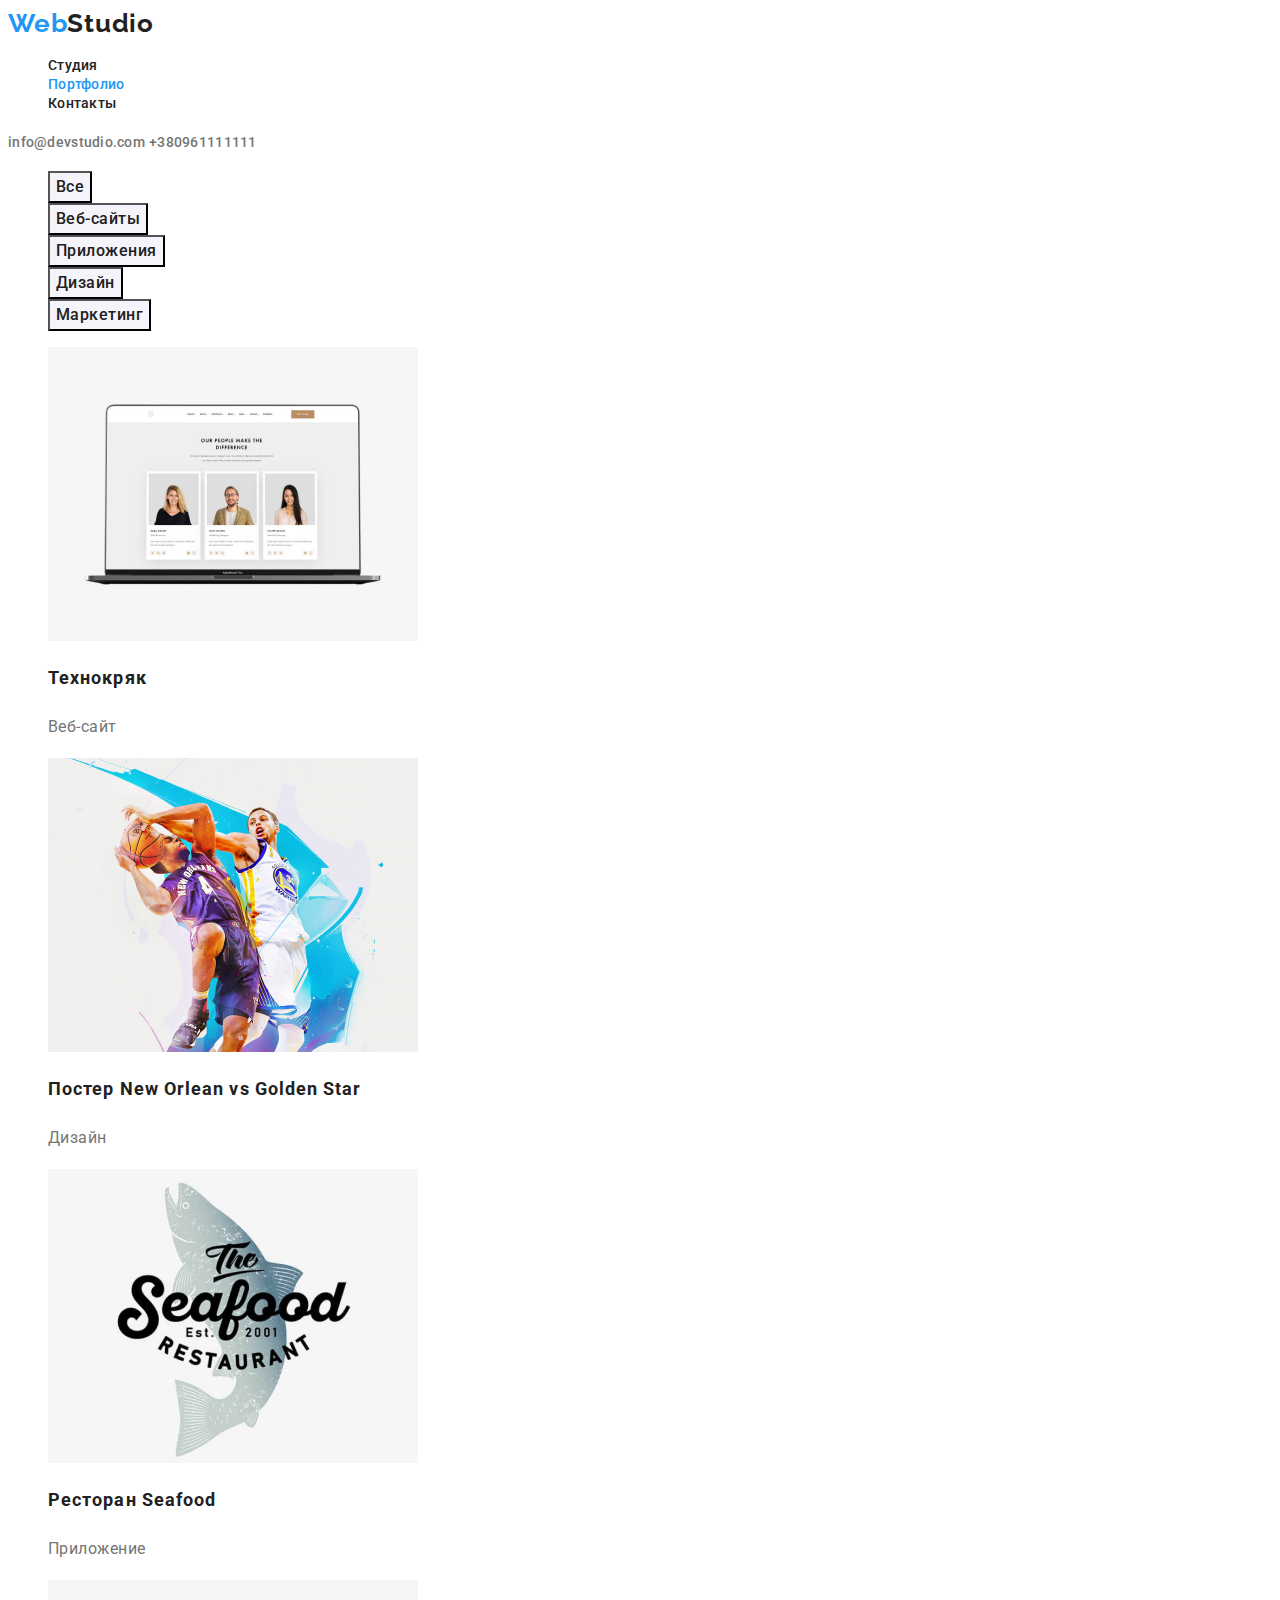
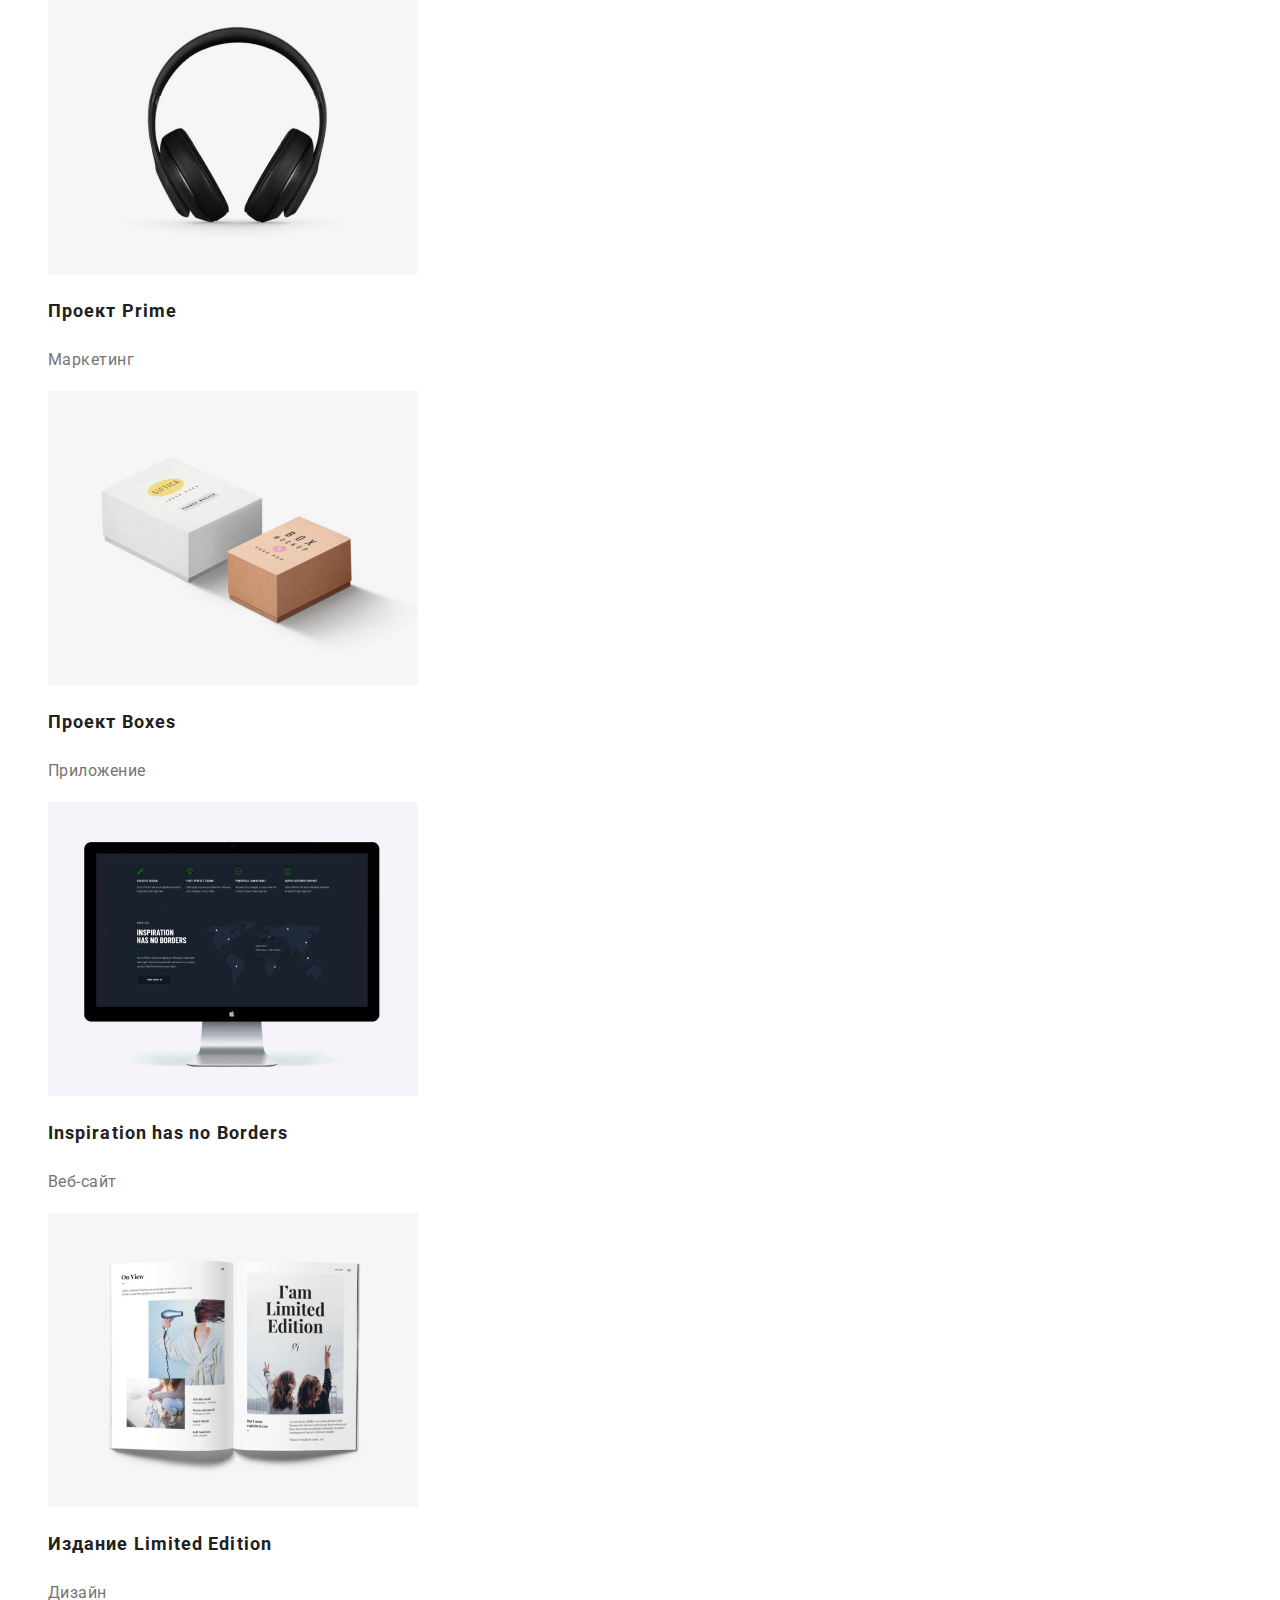
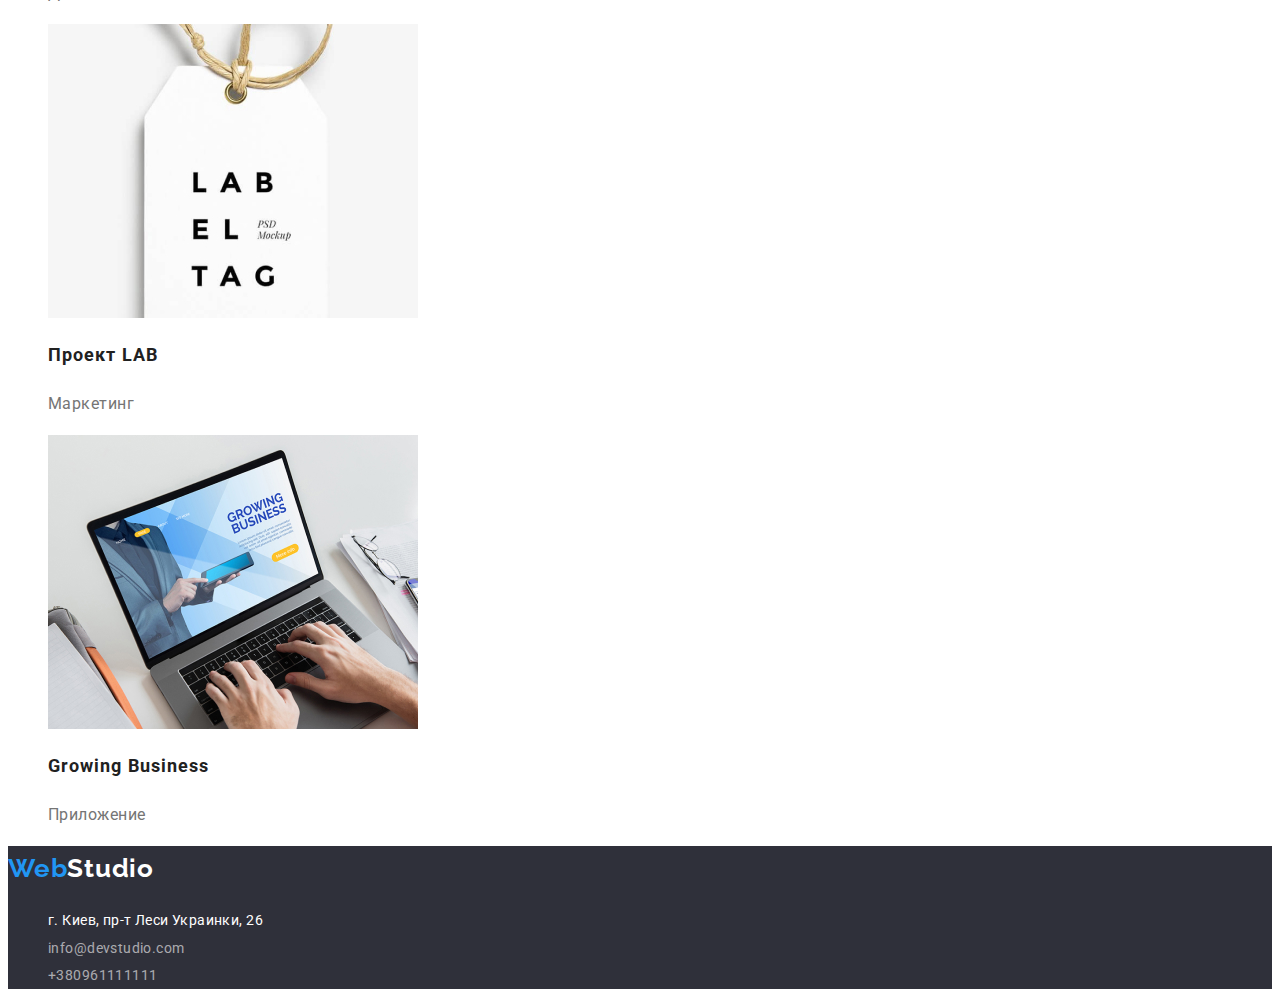
<file: portfolio.html>
<!DOCTYPE html>
<html lang="ru">
<head>
    <meta charset="UTF-8">
    <meta http-equiv="X-UA-Compatible" content="IE=edge">
    <meta name="viewport" content="width=device-width, initial-scale=1.0">
    <title>Portfolio</title>
    <!-- Шрифти -->
    <link rel="preconnect" href="https://fonts.googleapis.com">
    <link rel="preconnect" href="https://fonts.gstatic.com" crossorigin>
    <link href="https://fonts.googleapis.com/css2?family=Raleway:wght@400;700&family=Roboto:wght@400;500;700;900&display=swap" rel="stylesheet">
    <!-- Кастомні стилі -->
    <link rel="stylesheet" href="./css/styles.css" />
</head>
<body>
    <!-- Секція top line bg -->
    <header class="header-link" >
        <a class="logo" href="./index.html" aria-label="Посилання на студію" lang="en-us">Web<span class="studio">Studio</span></a>
        <nav>
          <!-- Секція Menu nav -->
          <ul class="menu-nav-list list">
            <li><a class="first-nav-port" href="./index.html" aria-label="Посилання на студию">Студия</a></li>
            <li><a class="scnd-nav-port current-link" href="/Портфолио">Портфолио</a></li>
            <li><a class="thrd-nav-port" href="/Контакты">Контакты</a></li>
          </ul>
        </nav>
        <div class="contact-nav">
          <!-- Посилання на адресу електронної пошти -->
          <a class="link-mail" href="mailto:info@devstudio.com">info@devstudio.com</a>
          <!-- Посилання на телефонний номер -->
          <a class="tel-hd" href="tel:+380961111111">+380961111111</a>
        </div>
      </header>
      <main>
        <section>
          <!-- <h1>Фильтр портфолио</h1> -->
            <ul class="button-list">
              <li><button class="button-text" type="button">Все</button></li>
              <li><button class="button-text" type="button">Веб-сайты</button></li>
              <li><button class="button-text" type="button">Приложения</button></li>
              <li><button class="button-text" type="button">Дизайн</button></li>
              <li><button class="button-text" type="button">Маркетинг</button></li>
          </ul>
        <ul class="all-services">
            <li> <img src="./images/portfolio-images/img-1.jpg" alt="Ноутбук" width="370">
                <h2 class="name-service">Технокряк</h2><p class="type-service">Веб-сайт</p>
              </li>
            <li> <img src="./images/portfolio-images/img-2.jpg" alt="Ноутбук" width="370">
                <h2 class="name-service">Постер New Orlean vs Golden Star</h2><p class="type-service">Дизайн</p>
              </li>
            <li> <img src="./images/portfolio-images/img-3.jpg" alt="Ноутбук" width="370">
                <h2 class="name-service">Ресторан Seafood</h2><p class="type-service">Приложение</p>
              </li>
            <li> <img src="./images/portfolio-images/img-4.jpg" alt="Ноутбук" width="370">
                <h2 class="name-service">Проект Prime</h2><p class="type-service">Маркетинг</p>
              </li>
            <li> <img src="./images/portfolio-images/img-5.jpg" alt="Ноутбук" width="370">
                <h2 class="name-service">Проект Boxes</h2><p class="type-service">Приложение</p>
              </li>
            <li> <img src="./images/portfolio-images/img-6.jpg" alt="Ноутбук" width="370">
                <h2 class="name-service">Inspiration has no Borders</h2><p class="type-service">Веб-сайт</p>
              </li>
            <li> <img src="./images/portfolio-images/img-7.jpg" alt="Ноутбук" width="370">
                <h2 class="name-service">Издание Limited Edition</h2><p class="type-service">Дизайн</p>
              </li>
            <li> <img src="./images/portfolio-images/img-8.jpg" alt="Ноутбук" width="370">
                <h2 class="name-service">Проект LAB</h2><p class="type-service">Маркетинг</p>
              </li>
            <li> <img src="./images/portfolio-images/img-9.jpg" alt="Ноутбук" width="370">
                <h2 class="name-service">Growing Business</h2><p class="type-service">Приложение</p>
              </li>
          </ul>
        </section>   
      </main>
      <!--Секция Footer bg-->
    <footer class="footer-back">
      <a class="logo-footer" href="./index.html" aria-label="Посилання на студію" lang="en-us">Web<span class="studio-white">Studio</span></a>
      <div class="contact">
        <address class="contact-nav">
          <ul class="list">
            <li>
              <a class="link-adr-ftr"
                href="https://goo.gl/maps/piqngm7oDQpEDh6u6"
                target="_blank"
                rel="noopener nofollow noreferrer"
                >г. Киев, пр-т Леси Украинки, 26</a
              >
            </li>
            <li><a class="link-mail-ftr" href="mailto:info@devstudio.com">info@devstudio.com</a></li>
            <li><a class="link-ph-ftr" href="tel:+380961111111">+380961111111</a></li>
          </ul>
        </address>
      </div>
    </footer>
</body>
</html>
</file>
<file: css/styles.css>
:rootstyle {
    /* text colors */
--main-font: 'Roboto';
--secondary-font: 'Raleway';
    /* bg-colors */
}

body { 
font-family: var(--main-font), sans-serif;
font-family: 'Roboto', 'Raleway', sans-serif;}

/* common styles start */

.list {
    list-style: none;
}

/* header section */

.header-link a {
text-decoration: none;
}

.logo {color: #2196F3;
font-family: 'Raleway';
font-weight: 700;
font-size: 26px;
line-height: 1.19;
letter-spacing: 0.03em;}

.studio {color: #212121}

.first-nav {
font-weight: 500;
font-size: 14px;
line-height: 1.14;
letter-spacing: 0.02em;}

.scnd-nav { color: #212121;

font-weight: 500;
font-size: 14px;
line-height: 1.14;
letter-spacing: 0.02em;}

.thrd-nav { color: #212121;

font-weight: 500;
font-size: 14px;
line-height: 1.14;
letter-spacing: 0.02em;}

.current-link { color: #2196F3;}

.link-mail {color: #757575;

font-weight: 500;
font-size: 14px;
line-height: 1.14;
letter-spacing: 0.02em;
}

.mail-main:hover,
.mail-main:focus {color: #2196F3;}

.tel-hd {color: rgba(117, 117, 117, 1);

font-weight: 500;
font-size: 14px;
line-height: 1.14;
letter-spacing: 0.02em;}

.bg-hdr {background-color: rgba(47, 48, 58, 1);}

.contact-nav {font-style: normal;
line-height: 1.71;}

/* hero section */

h1 {color: rgba(255, 255, 255, 1);
    
font-weight: 900;
font-size: 44px;
line-height: 1.36;
    
text-align: center;
letter-spacing: 0.06em;
text-transform: uppercase;}

.text-button {color: rgba(255, 255, 255, 1);
font: var(--main-font);
font-weight: 700;
font-size: 16px;
line-height: 1.88;

display: flex;
align-items: center;
text-align: center;
letter-spacing: 0.06em;

cursor: pointer; 

background-color: rgba(33, 150, 243, 1);
justify-content: space-around;}

.text-button:hover,
.text-button:focus {
background: #188CE8; }

/* features section  */

.attention-detail {color: rgba(33, 33, 33, 1); 
font-weight: 700;
font-size: 14px;
line-height: 1.14;
letter-spacing: 0.03em;
text-transform: uppercase;}

.punctuality {color: rgba(33, 33, 33, 1);
font-weight: 700;
font-size: 14px;
line-height: 1.14;
letter-spacing: 0.03em;
text-transform: uppercase;}

.planning {color: rgba(33, 33, 33, 1);
font-weight: 700;
font-size: 14px;
line-height: 1.14;
letter-spacing: 0.03em;
text-transform: uppercase;}

.tech {color: rgba(33, 33, 33, 1);

font-weight: 700;
font-size: 14px;
line-height: 1.14;
letter-spacing: 0.03em;
text-transform: uppercase;}

.idea-considerations {color: rgba(117, 117, 117, 1);

font-weight: 400;
font-size: 14px;
line-height: 1.71;

letter-spacing: 0.03em;}

.task-company{color: rgba(117, 117, 117, 1);

font-weight: 400;
font-size: 14px;
line-height: 1.71;

letter-spacing: 0.03em;}

.consult{color: rgba(117, 117, 117, 1);

font-weight: 400;
font-size: 14px;
line-height: 1.71;

letter-spacing: 0.03em;}

.significance-problem {color: rgba(117, 117, 117, 1);

font-weight: 400;
font-size: 14px;
line-height: 1.71;

letter-spacing: 0.03em;}

.what-we-do {color: rgba(33, 33, 33, 1);
    
font-weight: 700;
font-size: 36px;
line-height: 1.17;
text-align: center;
letter-spacing: 0.03em;
}

.pict-first {
    
background: url(close-up-image-programer-working-his-desk-office_1098-18707.jpg);
mix-blend-mode: normal; }

.pict-scnd {

background: url(web-ui-designers-are-developing-application-smartphones-team-creators-is-working-interface-mobile-phones_8119-2713.jpg);
}

.pict-thrd {

background: url(creative-artist-web-design-with-working-colour-selection-graphic-tablet_35674-1119.jpg);
}

.sect-team {background-color: rgba(245, 244, 250, 1);}

.team {color: #212121; 
    
font-weight: 700;
font-size: 36px;
line-height: 1.17;
text-align: center;
letter-spacing: 0.03em;} 

.employee-first {
background: url(4853.jpg);
border-radius: 0px;}

.name-ihor {color: rgba(33, 33, 33, 1);

font-weight: 500;
font-size: 16px;
line-height: 1.19;

text-align: center;
letter-spacing: 0.03em;}

.designer{color: rgba(117, 117, 117, 1);
    
font-weight: 400;
font-size: 16px;
line-height: 1.19;
    
text-align: center;
letter-spacing: 0.03em;}

.employee-scnd {
background: url(5844.jpg);
border-radius: 0px;}

.name-olha{color: rgba(33, 33, 33, 1);
        
font-weight: 500;
font-size: 16px;
line-height: 1.19;
        
text-align: center;
letter-spacing: 0.03em;}

.developer{color: rgba(117, 117, 117, 1);
        
font-weight: 400;
font-size: 16px;
line-height: 1.19;
        
text-align: center;
letter-spacing: 0.03em;}

.employee-thrd {
background: url(16166.jpg);
border-radius: 0px;}

.name-nick {color: rgba(33, 33, 33, 1);
        
font-weight: 500;
font-size: 16px;
line-height: 1.19;
        
text-align: center;
letter-spacing: 0.03em;}
        
.marketing{color: rgba(117, 117, 117, 1);
        
font-weight: 400;
font-size: 16px;
line-height: 1.19;
        
text-align: center;
letter-spacing: 0.03em;}

.employee-fourth {    
background: url(2968.jpg);
border-radius: 0px;}

.name-michael {color: rgba(33, 33, 33, 1);

font-weight: 500;
font-size: 16px;
line-height: 1.19;

text-align: center;
letter-spacing: 0.03em;}

.ui-Designer {color: rgba(117, 117, 117, 1);

font-weight: 400;
font-size: 16px;
line-height: 1.19;

text-align: center;
letter-spacing: 0.03em;}

.footer-back a {
text-decoration: none;
line-height: 1.71;}

.logo-footer {color: #2196F3;

font-family: 'Raleway';
font-weight: 700;
font-size: 26px;
line-height: 1.19;

letter-spacing: 0.03em;}

.studio-white {color: white;} 

.link-adr-ftr {color: rgba(255, 255, 255, 1);

font-weight: 400;
font-size: 14px;

letter-spacing: 0.03em;}

.link-mail-ftr {color: rgba(255, 255, 255, 0.6);

font-weight: 400;
font-size: 14px;
line-height: 1.71;

letter-spacing: 0.03em;}

.link-ph-ftr {color: rgba(255, 255, 255, 0.6);

font-weight: 400;
font-size: 14px;
line-height: 1.71;

letter-spacing: 0.03em;}

.footer-back {background-color: rgba(47, 48, 58, 1);}

/* Portfolio page */

ul {list-style: none;}

.first-nav-port { color: #212121;
font-weight: 500;
font-size: 14px;
line-height: 1.14;
letter-spacing: 0.02em;}

.scnd-nav-port {color: #2196F3;
font-weight: 500;
font-size: 14px;
line-height: 1.14;
letter-spacing: 0.02em;
}

.thrd-nav-port {color: #212121;
font-weight: 500;
font-size: 14px;
line-height: 1.14;
letter-spacing: 0.02em;
}

.button-text {
font: var(--main-font); 
font-weight: 500;
font-size: 16px;
line-height: 1.62;

text-align: center;
letter-spacing: 0.03em;

color: #212121;
background: #F5F4FA;
cursor: pointer; 

}

.button-text:hover,
.button-text:focus {
color: #FFFFFF; 
background: #2196F3; 
}


.name-service {font-weight: 700;
font-size: 18px;
line-height: 2;
letter-spacing: 0.06em;
    
color: #212121;
}

.type-service { font-weight: 400;
    font-size: 16px;
    line-height: 1.88;
    letter-spacing: 0.03em;
    
    color: #757575;
}
</file>
